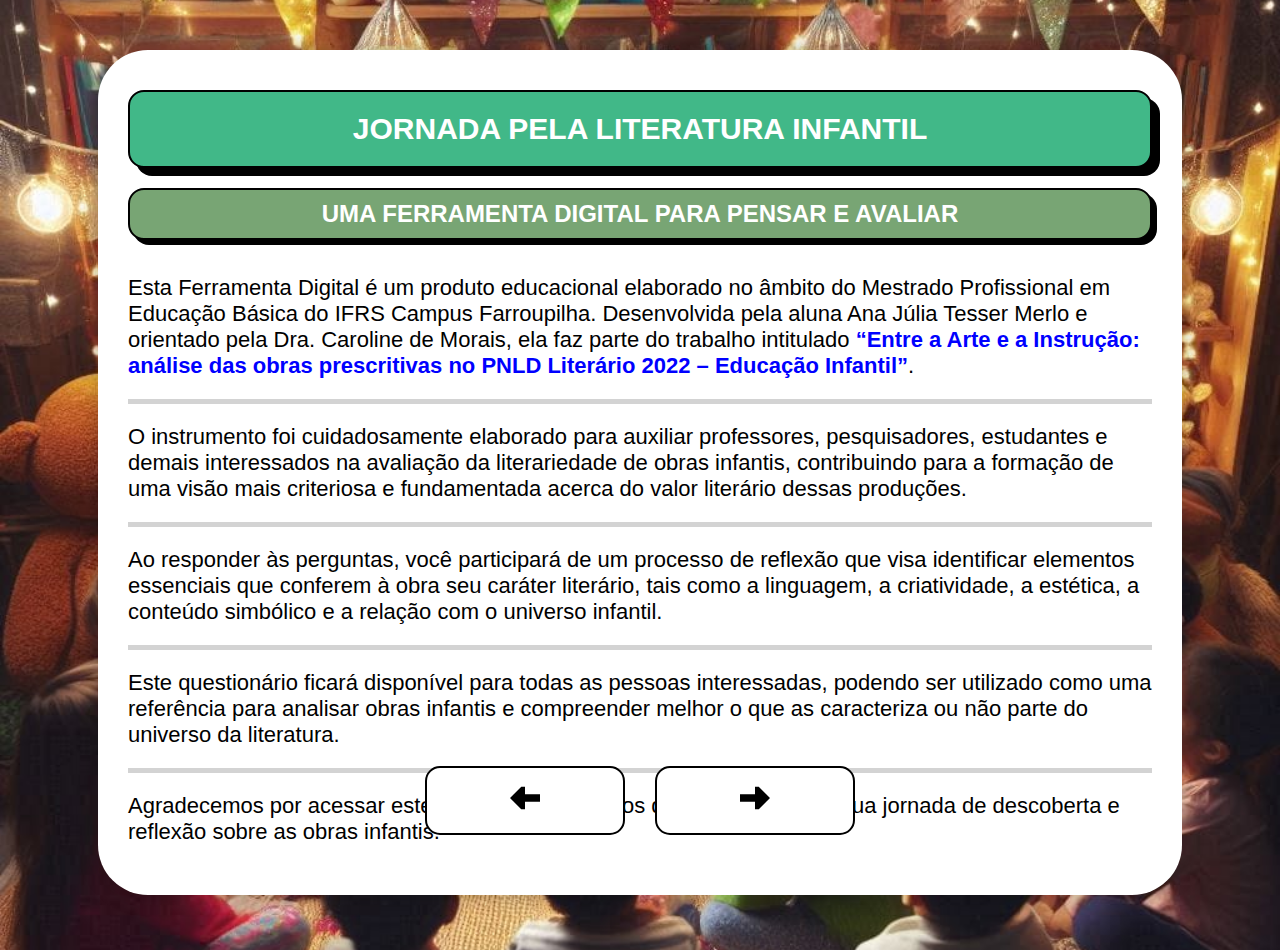
<file: index.html>
<!DOCTYPE html>
<html lang="pt-BR">

<head>
    <meta charset="UTF-8">
    <title>Jornada pela Literatura Infantil</title>
    <link rel="stylesheet" href="style.css">
    <link rel="stylesheet" href="colors.css">
    <script type="text/javascript" src="script.js" async></script>
</head>

<body id="body">
    <div class="page">
        <form id="form">
            <div id="questao0">
                <h1>Jornada pela Literatura Infantil</h1>
                <h2>Uma Ferramenta Digital para Pensar e Avaliar</h2>
                <p>Esta Ferramenta Digital é um produto educacional elaborado no âmbito do Mestrado Profissional em Educação Básica do IFRS Campus Farroupilha. Desenvolvida pela aluna Ana Júlia Tesser Merlo e orientado pela Dra. Caroline de Morais, ela faz parte do trabalho intitulado <b>“Entre a Arte e a Instrução: análise das obras prescritivas no PNLD Literário 2022 – Educação Infantil”</b>.</p>
                <p>O instrumento foi cuidadosamente elaborado para auxiliar professores, pesquisadores, estudantes e demais interessados na avaliação da literariedade de obras infantis, contribuindo para a formação de uma visão mais criteriosa e fundamentada acerca do valor literário dessas produções.</p>
                <p>Ao responder às perguntas, você participará de um processo de reflexão que visa identificar elementos essenciais que conferem à obra seu caráter literário, tais como a linguagem, a criatividade, a estética, a conteúdo simbólico e a relação com o universo infantil.</p>
                <p>Este questionário ficará disponível para todas as pessoas interessadas, podendo ser utilizado como uma referência para analisar obras infantis e compreender melhor o que as caracteriza ou não parte do universo da literatura.</p>
                <p>Agradecemos por acessar este recurso e esperamos que ele seja útil na sua jornada de descoberta e reflexão sobre as obras infantis.</p>
            </div>

            <div id="questoes">
                <div id="questao1">
                    <h1>Questão 01</h1>
                    <p>A obra utiliza linguagem criativa que estimula a imaginação da criança?</p>
                    <label><input type="radio" name="q1" value="0">Não utiliza linguagem criativa</label>
                    <label><input type="radio" name="q1" value="1">Utiliza linguagem criativa de forma parcial</label>
                    <label><input type="radio" name="q1" value="2">Utiliza linguagem criativa</label>
                </div>

                <div id="questao2">
                    <h1>Questão 02</h1>
                    <p>A obra utiliza linguagem poética que estimula a imaginação da criança?</p>
                    <label><input type="radio" name="q2" value="0">Não utiliza linguagem poética</label>
                    <label><input type="radio" name="q2" value="1">Utiliza linguagem poética de forma parcial</label>
                    <label><input type="radio" name="q2" value="2">Utiliza linguagem poética</label>
                </div>

                <div id="questao3">
                    <h1>Questão 03</h1>
                    <p>A obra utiliza linguagem figurada que estimula a imaginação da criança?</p>
                    <label><input type="radio" name="q3" value="0">Não utiliza linguagem figurada</label>
                    <label><input type="radio" name="q3" value="1">Utiliza linguagem figurada de forma parcial</label>
                    <label><input type="radio" name="q3" value="2">Utiliza linguagem figurada</label>
                </div>

                <div id="questao4">
                    <h1>Questão 04</h1>
                    <p>O texto apresenta elementos de humor e graça que envolvem o leitor?</p>
                    <label><input type="radio" name="q4" value="0">Não possui elementos de humor e graça</label>
                    <label><input type="radio" name="q4" value="1">Estão pontualmente presentes</label>
                    <label><input type="radio" name="q4" value="2">Estão presentes de forma original e envolvente</label>
                </div>

                <div id="questao5">
                    <h1>Questão 05</h1>
                    <p>O enredo apresentado é atrativo às crianças, ao mesmo tempo em que permite abertura para a criação/co-escrita do leitor?</p>
                    <label><input type="radio" name="q5" value="0">Não é atrativo</label>
                    <label><input type="radio" name="q5" value="1">É moderadamente atrativo</label>
                    <label><input type="radio" name="q5" value="2">É fortemente atrativo</label>
                </div>

                <div id="questao6">
                    <h1>Questão 06</h1>
                    <p>Há utilização de imaginação ao longo do desenvolvimento da obra?</p>
                    <label><input type="radio" name="q6" value="0">Não há utilização de imaginação</label>
                    <label><input type="radio" name="q6" value="1">Há moderada utilização de imaginação</label>
                    <label><input type="radio" name="q6" value="2">Há ampla utilização de imaginação</label>
                </div>

                <div id="questao7">
                    <h1>Questão 07</h1>
                    <p>Há uma preocupação com a estética do texto, como ritmo, sonoridade e beleza das palavras?</p>
                    <label><input type="radio" name="q7" value="0">Não há preocupação estética</label>
                    <label><input type="radio" name="q7" value="1">Há certa atenção à estética, mas inconsistente</label>
                    <label><input type="radio" name="q7" value="2">Estética textual bem trabalhada</label>
                </div>

                <div id="questao8">
                    <h1>Questão 08</h1>
                    <p>A história traz valores, emoções ou temas que promovem o desenvolvimento emocional e moral da criança?</p>
                    <label><input type="radio" name="q8" value="0">Não traz valores, emoções e temas</label>
                    <label><input type="radio" name="q8" value="1">Aborda de forma superficial</label>
                    <label><input type="radio" name="q8" value="2">São abordados com sensibilidade e profundidade</label>
                </div>

                <div id="questao9">
                    <h1>Questão 09</h1>
                    <p>Os personagens são bem construídos, com características que despertam empatia ou reflexão?</p>
                    <label><input type="radio" name="q9" value="0">Não possui personagens</label>
                    <label><input type="radio" name="q9" value="0">Personagens rasos ou estereotipados</label>
                    <label><input type="radio" name="q9" value="1">Personagens com algum desenvolvimento</label>
                    <label><input type="radio" name="q9" value="2">Personagens profundos, que despertam empatia</label>
                </div>

                <div id="questao10">
                    <h1>Questão 10</h1>
                    <p>A estrutura do texto é bem elaborada, com personagens e enredo claros?</p>
                    <label><input type="radio" name="q10" value="0">Estrutura confusa ou frágil ou que não possua personagens e enredo</label>
                    <label><input type="radio" name="q10" value="1">Estrutura básica, com falhas</label>
                    <label><input type="radio" name="q10" value="2">Estrutura clara, coesa e bem desenvolvida</label>
                </div>

                <div id="questao11">
                    <h1>Questão 11</h1>
                    <p>A narrativa possui elementos imaginativos, simbólicos ou metafóricos?</p>
                    <label><input type="radio" name="q11" value="0">Ausente</label>
                    <label><input type="radio" name="q11" value="1">Presente pontualmente</label>
                    <label><input type="radio" name="q11" value="2">Presente de forma rica e simbólica</label>
                </div>

                <div id="questao12">
                    <h1>Questão 12</h1>
                    <p>Os elementos visuais, como ilustrações, complementam e enriquecem a leitura, contribuindo para a experiência estética?</p>
                    <label><input type="radio" name="q12" value="0">Ilustrações meramente decorativas</label>
                    <label><input type="radio" name="q12" value="1">Ilustrações acompanham o texto sem grande impacto</label>
                    <label><input type="radio" name="q12" value="2">Ilustrações ampliam sentidos e enriquecem a narrativa</label>
                </div>

                <div id="questao13">
                    <h1>Questão 13</h1>
                    <p>Existem elementos que incentivam múltiplas interpretações?</p>
                    <label><input type="radio" name="q13" value="0">Leitura única, sem ambiguidade</label>
                    <label><input type="radio" name="q13" value="1">Alguma possibilidade de interpretação</label>
                    <label><input type="radio" name="q13" value="2">Texto aberto, com múltiplos sentidos</label>
                </div>

                <div id="questao14">
                    <h1>Questão 14</h1>
                    <p>O conteúdo da obra apresenta excesso de instrução direta ou didática?</p>
                    <label><input type="radio" name="q14" value="2">Não há instrução direta ou didatismo</label>
                    <label><input type="radio" name="q14" value="1">Didatismo presente de forma sutil</label>
                    <label><input type="radio" name="q14" value="0">Didatismo explícito e excessivo</label>
                </div>
            </div>

            <footer id="footer">
                <button id="anterior"><svg viewBox="0 0 16 16" xmlns="http://www.w3.org/2000/svg"><g id="SVGRepo_bgCarrier" stroke-width="0"></g><g id="SVGRepo_tracerCarrier" stroke-linecap="round" stroke-linejoin="round"></g><g id="SVGRepo_iconCarrier"> <path d="M8 10L8 14L6 14L-2.62268e-07 8L6 2L8 2L8 6L16 6L16 10L8 10Z"></path> </g></svg></button>
                <button id="proxima"><svg viewBox="0 0 16 16" xmlns="http://www.w3.org/2000/svg"><g id="SVGRepo_bgCarrier" stroke-width="0"></g><g id="SVGRepo_tracerCarrier" stroke-linecap="round" stroke-linejoin="round"></g><g id="SVGRepo_iconCarrier"> <path d="M8 6L8 2L10 2L16 8L10 14L8 14L8 10L-1.74845e-07 10L-3.01991e-07 6L8 6Z"></path> </g></svg></button>
                <button id="result" type="submit"><svg id="send" viewBox="0 0 48 48" xmlns="http://www.w3.org/2000/svg"><g id="SVGRepo_bgCarrier" stroke-width="0"></g><g id="SVGRepo_tracerCarrier" stroke-linecap="round" stroke-linejoin="round"></g><g id="SVGRepo_iconCarrier"> <title>send-solid</title> <g id="Layer_2" data-name="Layer 2"> <g id="invisible_box" data-name="invisible box"> <rect width="48" height="48" fill="none"></rect> </g> <g id="icons_Q2" data-name="icons Q2"> <path d="M44.9,23.2l-38-18L6,5A2,2,0,0,0,4,7L9.3,23H24a2.1,2.1,0,0,1,2,2,2,2,0,0,1-2,2H9.3L4,43a2,2,0,0,0,2,2l.9-.2,38-18A2,2,0,0,0,44.9,23.2Z"></path> </g> </g> </g></svg></button>
            </footer>
        </form>

        <div id="resposta1">
            <h1>Obra não literária</h1>
            <h2>Resposta:</h2>
            <p>A obra não pode ser considerada literária.</p>
            <h2>Justificativa:</h2>
            <p>A linguagem utilizada é direta e pouco criativa, sem uso de recursos poéticos ou figurativos que estimulem a imaginação da criança. Não há presença significativa de humor, surpresa ou elementos inovadores que encantem o leitor. A preocupação estética do texto é mínima, com frases simples e previsíveis, sem ritmo ou sonoridade marcantes. A narrativa se limita a transmitir lições morais de forma explícita e didática, priorizando o conteúdo instrucional em detrimento da experiência estética.</p>
            <p>Os personagens são superficiais, servindo apenas como instrumentos para a transmissão de valores, sem aprofundamento ou construção empática. A história tem estrutura funcional, mas carece de simbolismo, metáforas ou interpretações múltiplas. Além disso, as ilustrações são meramente decorativas, não contribuindo de forma significativa para a narrativa. Assim, a obra se aproxima mais de um material pedagógico do que de um texto literário.</p>
        </div>

        <div id="resposta2">
            <h1>Obra com dúvidas quanto à literariedade</h1>
            <h2>Resposta:</h2>
            <p>A obra apresenta características que geram dúvidas sobre sua literariedade.</p>
            <h2>Justificativa:</h2>
            <p>Embora haja um certo cuidado com a forma textual e algumas tentativas de linguagem poética ou lúdica, esses elementos aparecem de maneira irregular ou superficial. Há momentos de leve humor ou surpresa, mas sem grande impacto criativo. A estética textual está presente em partes, mas o ritmo e a sonoridade não são explorados com consistência. A história aborda valores e emoções importantes, mas o tom por vezes escorrega para a didatização.</p>
            <p>Os personagens possuem algum grau de complexidade, mas não chegam a despertar empatia profunda. A narrativa é clara, com começo, meio e fim, mas não apresenta símbolos ou metáforas que favoreçam múltiplas interpretações. As ilustrações colaboram pontualmente para a leitura, mas não são elementos essenciais na composição estética da obra. Dessa forma, o texto oscila entre o literário e o instrucional, não sendo possível classificá-lo com segurança em apenas uma dessas categorias.</p>
        </div>

        <div id="resposta3">
            <h1>Obra literária</h1>
            <h2>Resposta:</h2>
            <p>A obra é claramente literária.</p>
            <h2>Justificativa:</h2>
            <p>A linguagem é rica, criativa e poética, promovendo o encantamento e a imaginação da criança. Há uso de metáforas, figuras de linguagem e jogos sonoros que tornam a leitura prazerosa e instigante. O texto apresenta humor, surpresa e criatividade de forma envolvente, capturando a atenção do leitor com originalidade. Existe uma evidente preocupação estética, tanto na construção do ritmo quanto na escolha das palavras e na sonoridade.</p>
            <p>A história trata de emoções, conflitos internos e valores humanos de forma sutil e sensível, promovendo o crescimento emocional e ético da criança. Os personagens são profundos, com características singulares que provocam empatia e reflexão. A estrutura narrativa é bem construída, com enredo elaborado e elementos simbólicos que enriquecem a compreensão. As ilustrações não apenas acompanham o texto, mas o ampliam, sugerindo sentidos e criando uma experiência estética completa. Além disso, a obra permite múltiplas interpretações, respeitando a inteligência e a sensibilidade do leitor. Por todos esses aspectos, a obra se insere no campo da literatura infantil.</p>
        </div>
    </div>
</body>

</html>
</file>
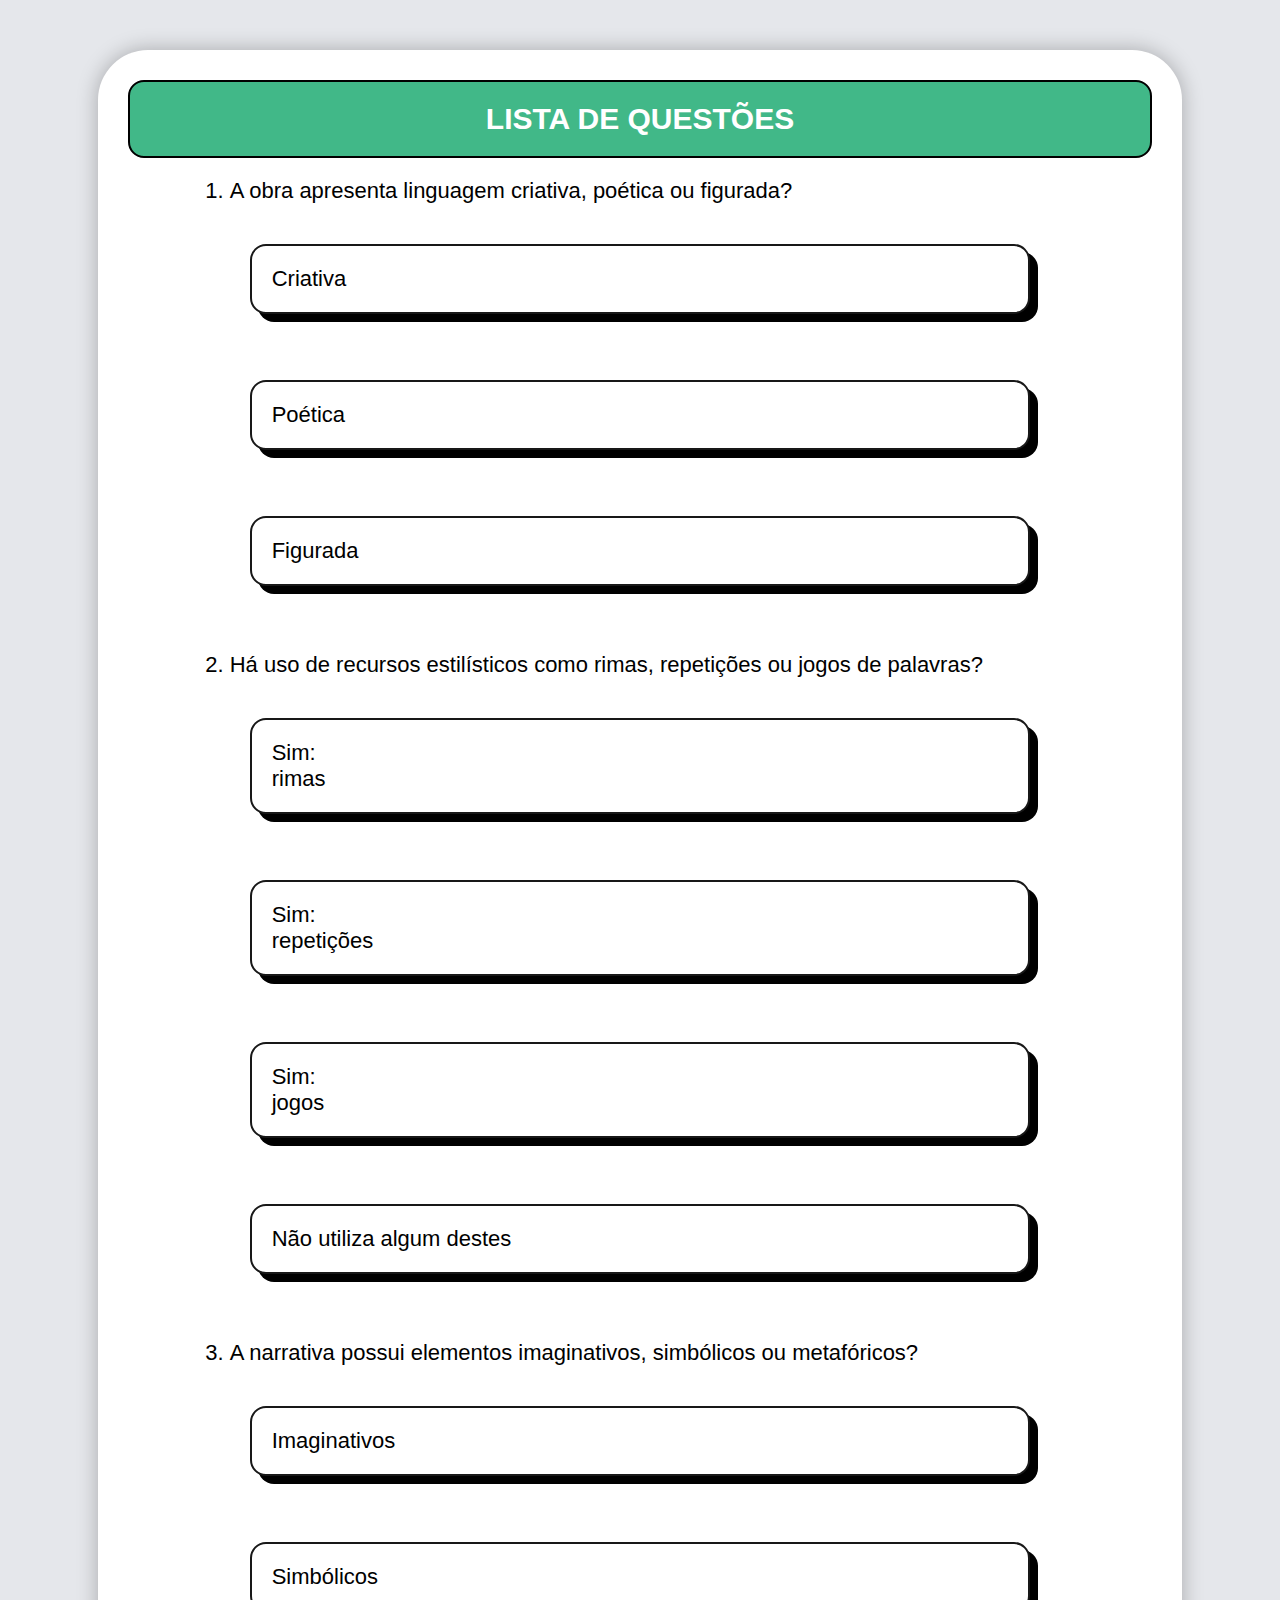
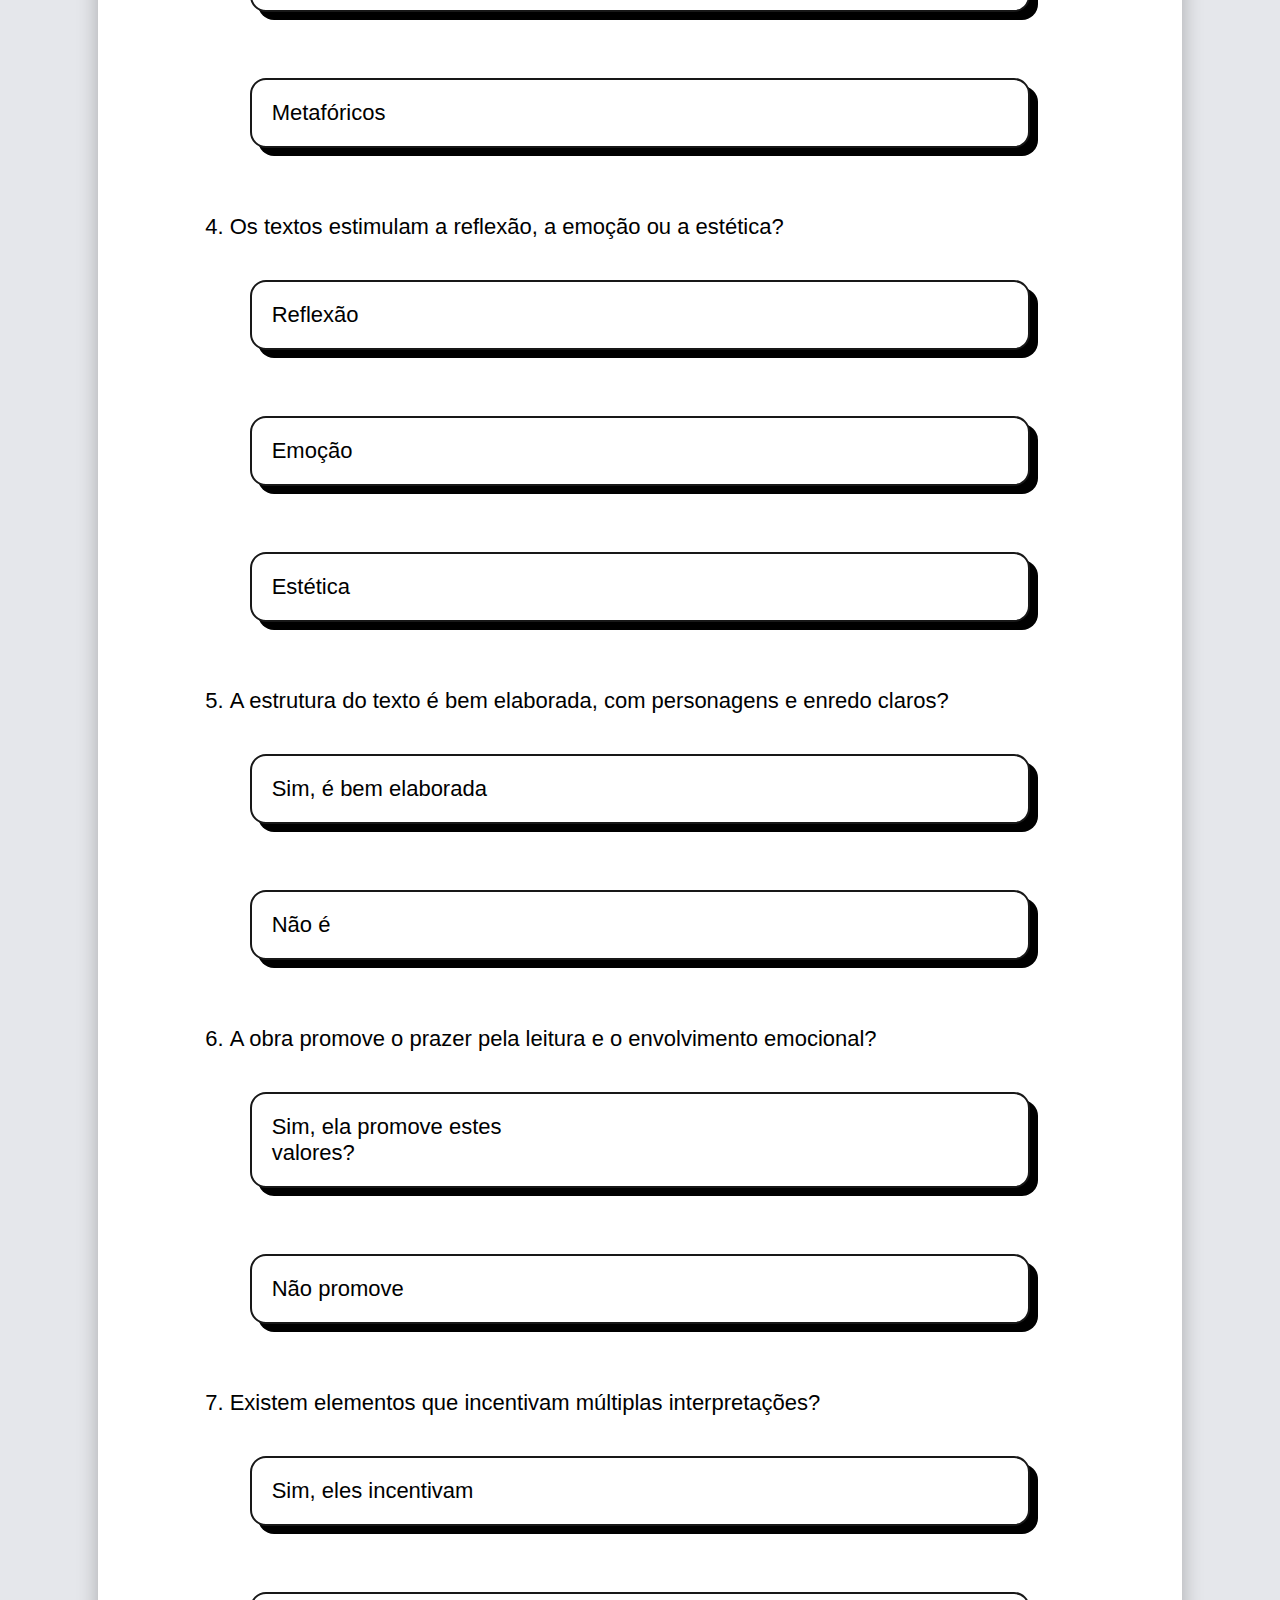
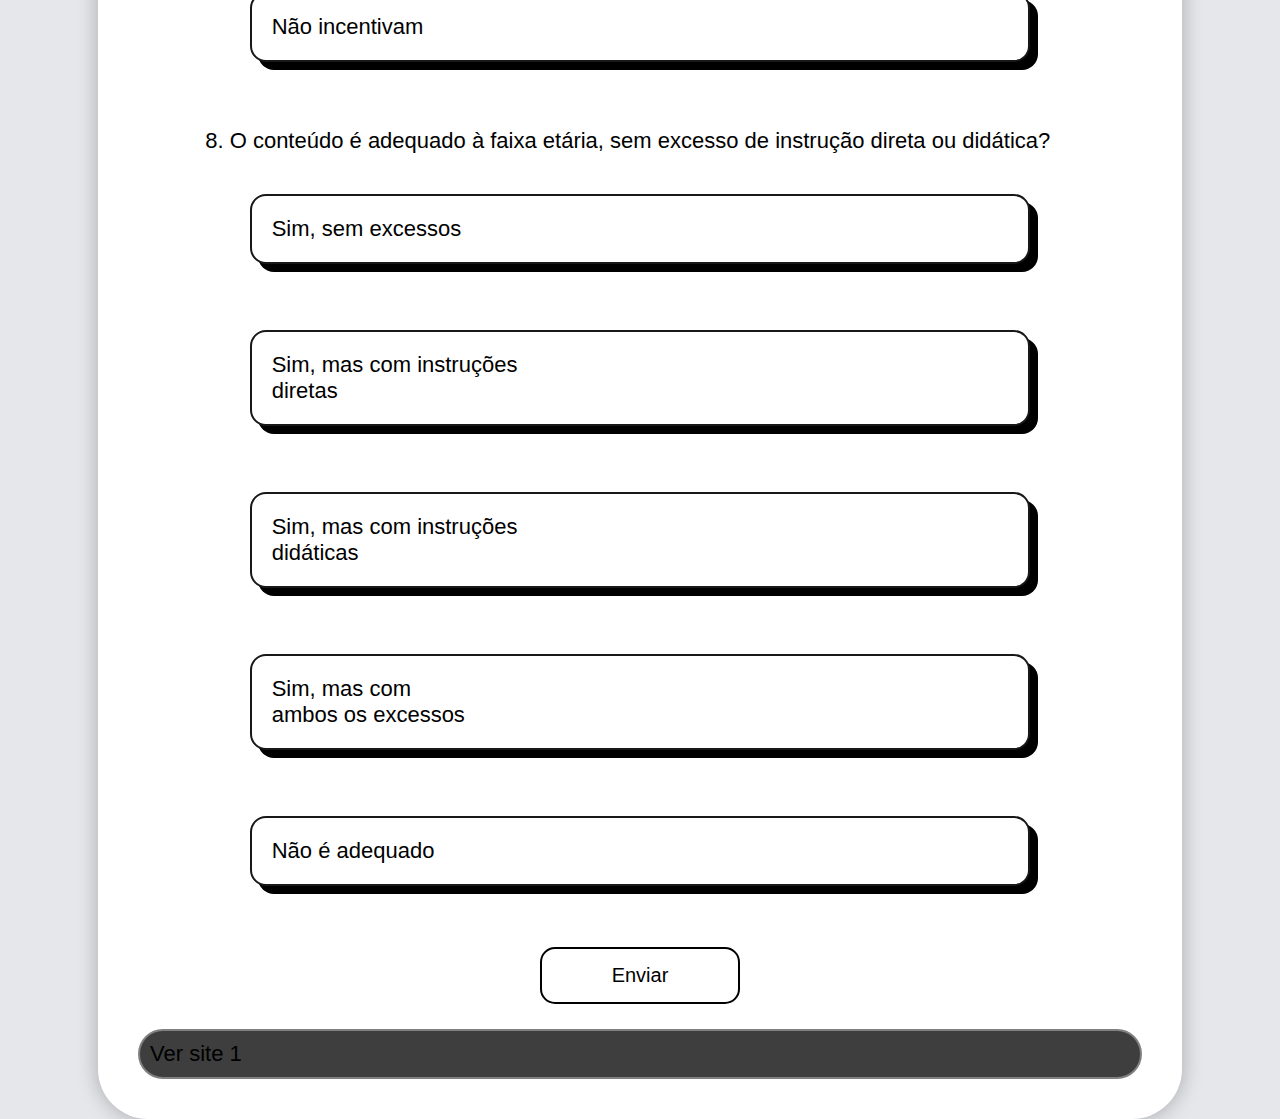
<file: index2.html>
<!DOCTYPE html>
<html lang="pt-BR">

<head>
    <meta charset="UTF-8">
    <title>Questionário</title>
    <link rel="stylesheet" href="style.css">
    <link rel="stylesheet" href="colors.css">
    <script type="text/javascript" src="script2.js" async></script>
</head>

<body>
    <div class="page">
        <h1>Lista de Questões</h1>
        <form id="form">
            <ol>
                <li id="questao1">
                    <p>A obra apresenta linguagem criativa, poética ou figurada?<br></p>
                    <input type="radio" id="criativa" name="linguagem" value="linguagemCriativa"><label for="criativa">Criativa</label><br>
                    <input type="radio" id="poetica" name="linguagem" value="linguagemPoetica"><label for="poetica">Poética</label><br>
                    <input type="radio" id="figurada" name="linguagem" value="linguagemFigurada"><label for="figurada">Figurada</label><br>
                </li>

                <li id="questao2">
                    <p>Há uso de recursos estilísticos como rimas, repetições ou jogos de palavras?</p>
                    <input type="radio" id="simRecursosRimas" name="recursos" value="recursoEstilisticoRimas" required><label for="simRecursosRimas">Sim: <div class="strong">rimas</div></label><br>
                    <input type="radio" id="simRecursosRepeticoes" name="recursos" value="recursoEstilisticoRepeticoes" required><label for="simRecursosRepeticoes">Sim: <div class="strong">repetições</div></label><br>
                    <input type="radio" id="simRecursosJogos" name="recursos" value="recursoEstilisticoJogos" required><label for="simRecursosJogos">Sim: <div class="strong">jogos</div></label><br>
                    <input type="radio" id="naoRecursos" name="recursos" value="semRecursoEstilistico" required><label for="naoRecursos">Não utiliza algum destes</label><br>
                </li>

                <li id="questao3">
                    <p>A narrativa possui elementos imaginativos, simbólicos ou metafóricos?</p>
                    <input type="checkbox" id="imaginativos" name="elementosImaginativos" value="elementosImaginativos"><label for="imaginativos">Imaginativos</label><br>
                    <input type="checkbox" id="simbolicos" name="elementosSimbolicos" value="elementosSimbolicos"><label for="simbolicos">Simbólicos</label><br>
                    <input type="checkbox" id="metaforicos" name="elementosMetaforicos" value="elementosMetaforicos"><label for="metaforicos">Metafóricos</label><br>
                </li>

                <li id="questao4">
                    <p>Os textos estimulam a reflexão, a emoção ou a estética?</p>
                    <input type="radio" id="reflexao" name="estimula" value="estimulaReflexao" required><label for="reflexao">Reflexão</label><br>
                    <input type="radio" id="emocao" name="estimula" value="estimulaEmocao" required><label for="emocao">Emoção</label><br>
                    <input type="radio" id="estetica" name="estimula" value="estimulaEstetica" required><label for="estetica">Estética</label><br>
                </li>

                <li id="questao5">
                    <p>A estrutura do texto é bem elaborada, com personagens e enredo claros?</p>
                    <input type="radio" id="simElaborado" name="elaborado" value="simTextoElaborado" required><label for="simElaborado">Sim, é bem elaborada</label><br>
                    <input type="radio" id="naoElaborado" name="elaborado" value="naoTextoElaborado" required><label for="naoElaborado">Não é</label><br>
                </li>

                <li id="questao6">
                    <p>A obra promove o prazer pela leitura e o envolvimento emocional?</p>
                    <input type="radio" id="simPromocao" name="promocao" value="simPromoveLeitura" required><label for="simPromocao">Sim, ela promove estes <div class="strong">valores?</div></label><br>
                    <input type="radio" id="naoPromocao" name="promocao" value="naoPromoveLeitura" required><label for="naoPromocao">Não promove</label><br>
                </li>

                <li id="questao7">
                    <p>Existem elementos que incentivam múltiplas interpretações?</p>
                    <input type="radio" id="simInterpretacoes" name="interpretacoes" value="simInterpretacoes" required><label for="simInterpretacoes">Sim, eles incentivam</label><br>
                    <input type="radio" id="naoInterpretacoes" name="interpretacoes" value="naoInterpretacoes" required><label for="naoInterpretacoes">Não incentivam</label><br>
                </li>

                <li id="questao8">
                    <p>O conteúdo é adequado à faixa etária, sem excesso de instrução direta ou didática?</p>
                    <input type="radio" id="simAdequadoSem" name="adequado" value="simAdequadoSemExcessos" required><label for="simAdequadoSem">Sim, sem excessos</label><br>
                    <input type="radio" id="simAdequadoComDireta" name="adequado" value="simAdequadoMasInstrucaoDireta" required><label for="simAdequadoComDireta">Sim, mas com instruções <div class="strong">diretas</div></label><br>
                    <input type="radio" id="simAdequadoComDidatica" name="adequado" value="simAdequadoMasInstrucaoDidatica" required><label for="simAdequadoComDidatica">Sim, mas com instruções <div class="strong">didáticas</div></label><br>
                    <input type="radio" id="simAdequadoComAmbas" name="adequado" value="simAdequadoMasInstrucoesDiretaDidatica" required><label for="simAdequadoComAmbas">Sim, mas com <div class="strong">ambos os excessos</div></label><br>
                    <input type="radio" id="naoAdequado" name="adequado" value="InadequadoFaixaEtaria" required><label for="naoAdequado">Não é adequado</label><br>
                </li>
            </ol>
            
            <button type="submit">Enviar</button>

            <!-- necessário planejar e fazer script pra gerar resultados -->
            <div id="result" style="display: none;" value="pending">Resultado: <output id="output"></output>
            </div>
        </form>
        <a href="./index.html">
            <div style="padding: 10px; margin: 10px; border: 2px solid gray; background-color: #3e3e3e; border-radius: 30px">Ver site 1</div>
    </a>
</body>

</html>
</file>
<file: style.css>
* *{
    margin: 0;
    padding: 0;
    font: 22px "Arial";
    text-decoration: none;
}

body{
    place-items: center;
    background-repeat: no-repeat;
    height: 100vh;
    background-size: cover;
    background-position: center;
    overflow: hidden;
}

.page{
    width: 80vw;
    /* min-height: 50vh; */
    margin-top: 50px;
    padding: 30px;
    border-radius: 50px;
}

button{
    margin: 15px;
    border: 2px solid;
    border-radius: 15px;
    font-size: 20px;
    padding: 15px 20px;
    width: 200px;
} #result{
    display: none;
}

/* footer{
    display: grid;
    grid-template-columns: repeat(3,auto);
    place-content: center;
    position: relative;
    bottom: -20px;
} */

footer{
    position: fixed;
    bottom: 50px;
    /* right: 0; */
    display: flex;
    place-content: center;
}

svg{
    height: 30px;
}

form{
    display: grid;
    place-items: center;
}

input{
    display: none;
}

label{
    margin: 20px;
    padding: 20px;
    display: block;
    border-radius: 16px;
    border: 2px solid;
}
label:hover{
    transform: translate(4px,4px);
}

h1{
    padding: 20px;
    text-align: center;
    margin: auto;
    font-size: 30px;
    text-transform: uppercase;
    font-weight: bold;
    border: 2px solid;
    border-radius: 16px;
} #questoes>div>h1{
    margin-bottom: 20px;
    max-width: 500px;
}
[id="questao0"] h1
,[id*="resposta"] h1{
    margin: 10px 0 20px !important;
}

h2{
    border: 2px solid;
    border-radius: 16px;
    display: grid; place-items: center;
    padding: 10px;
    margin: 10px auto 15px;
    text-align: center;
    font-weight: bold;
    text-transform: uppercase;
    font-size: 24px;
}

b{
    font-weight: bold;
}

/* horizontal alignment for the questions */
#questoes{
    width: 70vw;
}

#questoes>div{
    margin: 15px;
    min-height: 600px;
}
#questoes>div,[id*="resposta"]{
    display: none;
}

p{
    padding: 20px 0;
}
</file>
<file: colors.css>
@media (prefers-color-scheme: dark){
    :root{
        --bg-body: #000000;
        --bg-page: #242424;
        --bg-title: #242424;
        --bg-subtitle: #242424;
        --bg-button: #181818;
        --bg-button-hover: #3e3e3e;
        --bg-label-hover: #3e3e3e;
        --bg-label-checked: #3e3e3e;
        --bg-label-default: #181818;
        --bg-send-button: #000000;
        --bg-send-button-hover: #9b9ca3;

        --text-default: #9b9ca3;
        --text-title: #ffffff;
        --text-subtitle: #9b9ca3;
        --text-hover-label: #ffffff;
        --text-hover-button: #ffffff;
        --text-checked: #ffffff;
        --text-bold:  beige;

        --border-default: #3e3e3e;
        --border-button: #2e2e2e;
        --border-label: #181818;
        --border-homepage: #3e3e3e;

        --shadow-default: #000000;
        --shadow-page: rgb(155, 156, 163, 50%);

        --svg-nav: #9b9ca3;
        --svg-send: #181818;
    }
}

@media (prefers-color-scheme: light){
    :root{
        --bg-body: #e5e7eb;
        --bg-page: #ffffff;
        --bg-title: #41b888;
        --bg-subtitle: #78a574;
        --bg-button: #ffffff;
        --bg-button-hover: #d3d3d3;
        --bg-label-hover: #d3d3d3;
        --bg-label-checked: #d3d3d3;
        --bg-label-default: #ffffff;
        --bg-send-button: #78a574;
        --bg-send-button-hover: #000000;

        --text-default: #000000;
        --text-title: #ffffff;
        --text-subtitle: #ffffff;
        --text-hover-label: #000000;
        --text-hover-button: #000000;
        --text-checked: #000000;
        --text-bold: blue;

        --border-default: #000000;
        --border-button: #000000;
        --border-label: #181818;
        --border-homepage: #d3d3d3;

        --shadow-default: #000000;
        --shadow-page: rgb(0, 0, 0, 25%);

        --svg-nav: #000000;
        --svg-send: #ffffff;
    }
}

* *{
    color: var(--text-default);
}
body{
    background-color: var(--bg-body);
}
.page{
    background-color: var(--bg-page);
    box-shadow: 0 0 20px 1px var(--shadow-page);
}
button{
    background-color: var(--bg-button);
    border-color: var(--border-button);
}
button:hover{
    background-color: var(--bg-button-hover);
    color: var(--text-hover-button);
}
.header,h1{
    border-color: var(--border-default) !important;
    background-color: var(--bg-title);
    color: var(--text-title);
}
h2{
    box-shadow: 5px 5px 0 var(--shadow-default);
    border-color: var(--border-default);
    background-color: var(--bg-subtitle);
    color: var(--text-subtitle);
}
label{
    box-shadow: 8px 8px 0px 0px var(--shadow-default);
    border-color: var(--border-label);
    background-color: var(--bg-label-default);
}
label:hover{
    box-shadow: 4px 4px 0px 0px var(--shadow-default);
    /* without important, label:checked below has priority */
    background-color: var(--bg-label-hover) !important;
    color: var(--text-hover-label) !important;
}
label:has(input:checked){
    background-color: var(--bg-label-checked);
    color: var(--text-checked);
}
#questoes>div>h1
,[id="questao0"] h1
,[id*="resposta"] h1{
    box-shadow: 8px 8px 0 0 var(--shadow-default);
}
[id="questao0"]>p:not(:last-child){
    border-bottom: 5px solid var(--border-homepage);
}

svg{
    fill: var(--svg-nav);
}

#result{
    box-shadow: 0 0 10px 1px var(--shadow-page);
} #result:hover{
    background-color: var(--bg-send-button-hover);
} #result:hover>svg{
    fill: var(--svg-send);
}

b{
    color: var(--text-bold);
}
</file>
